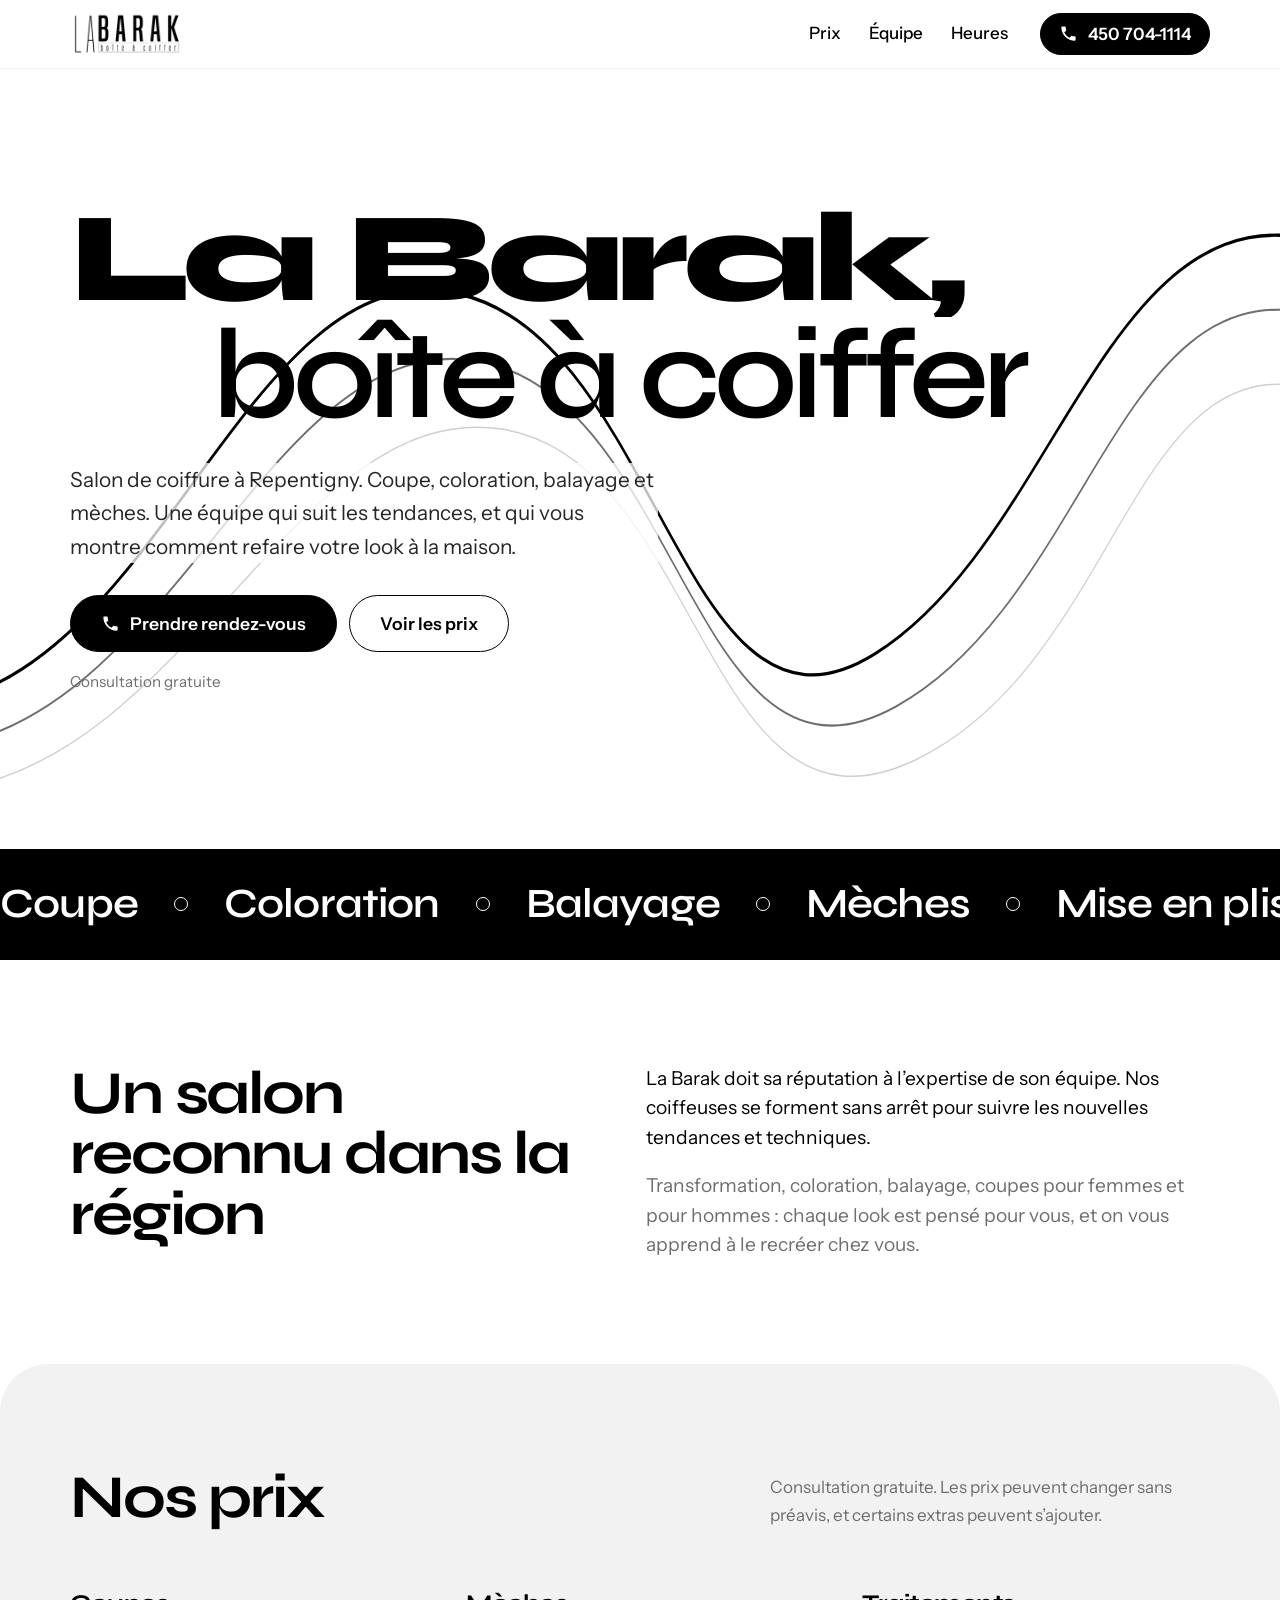
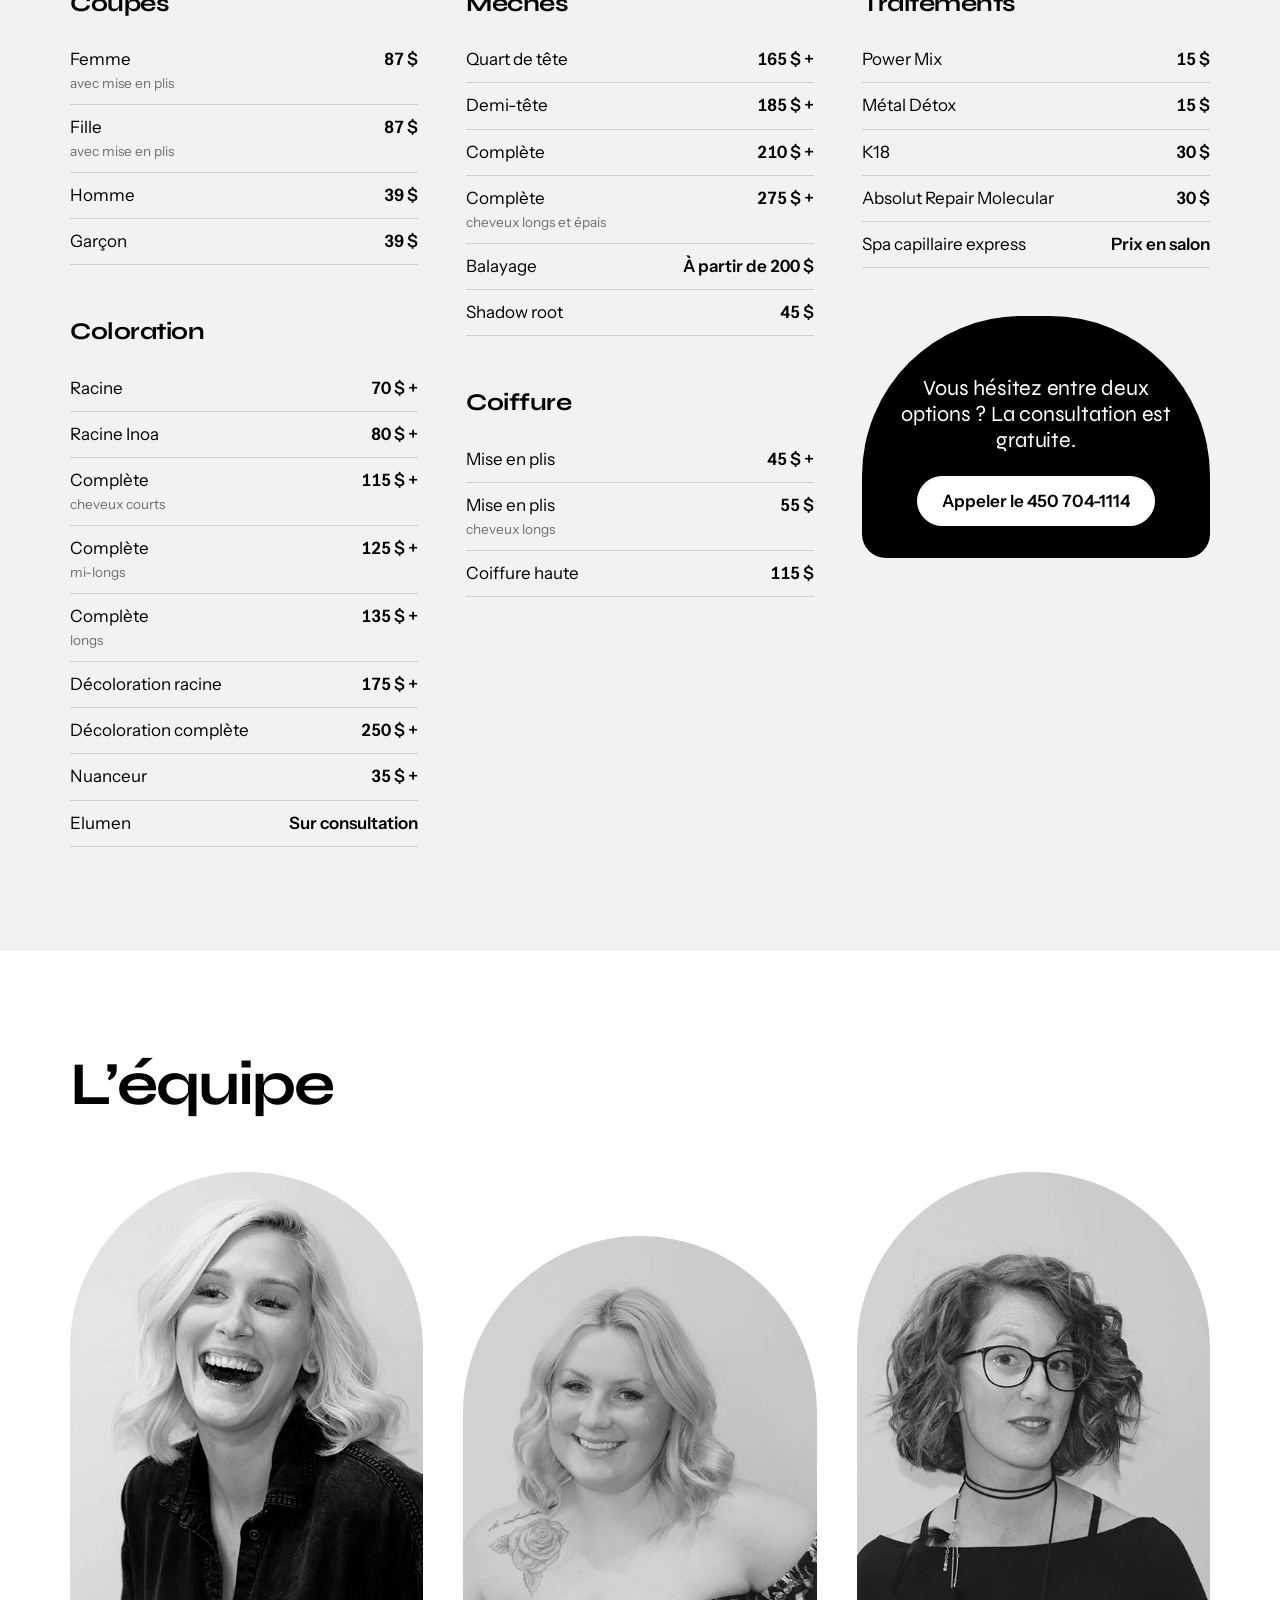
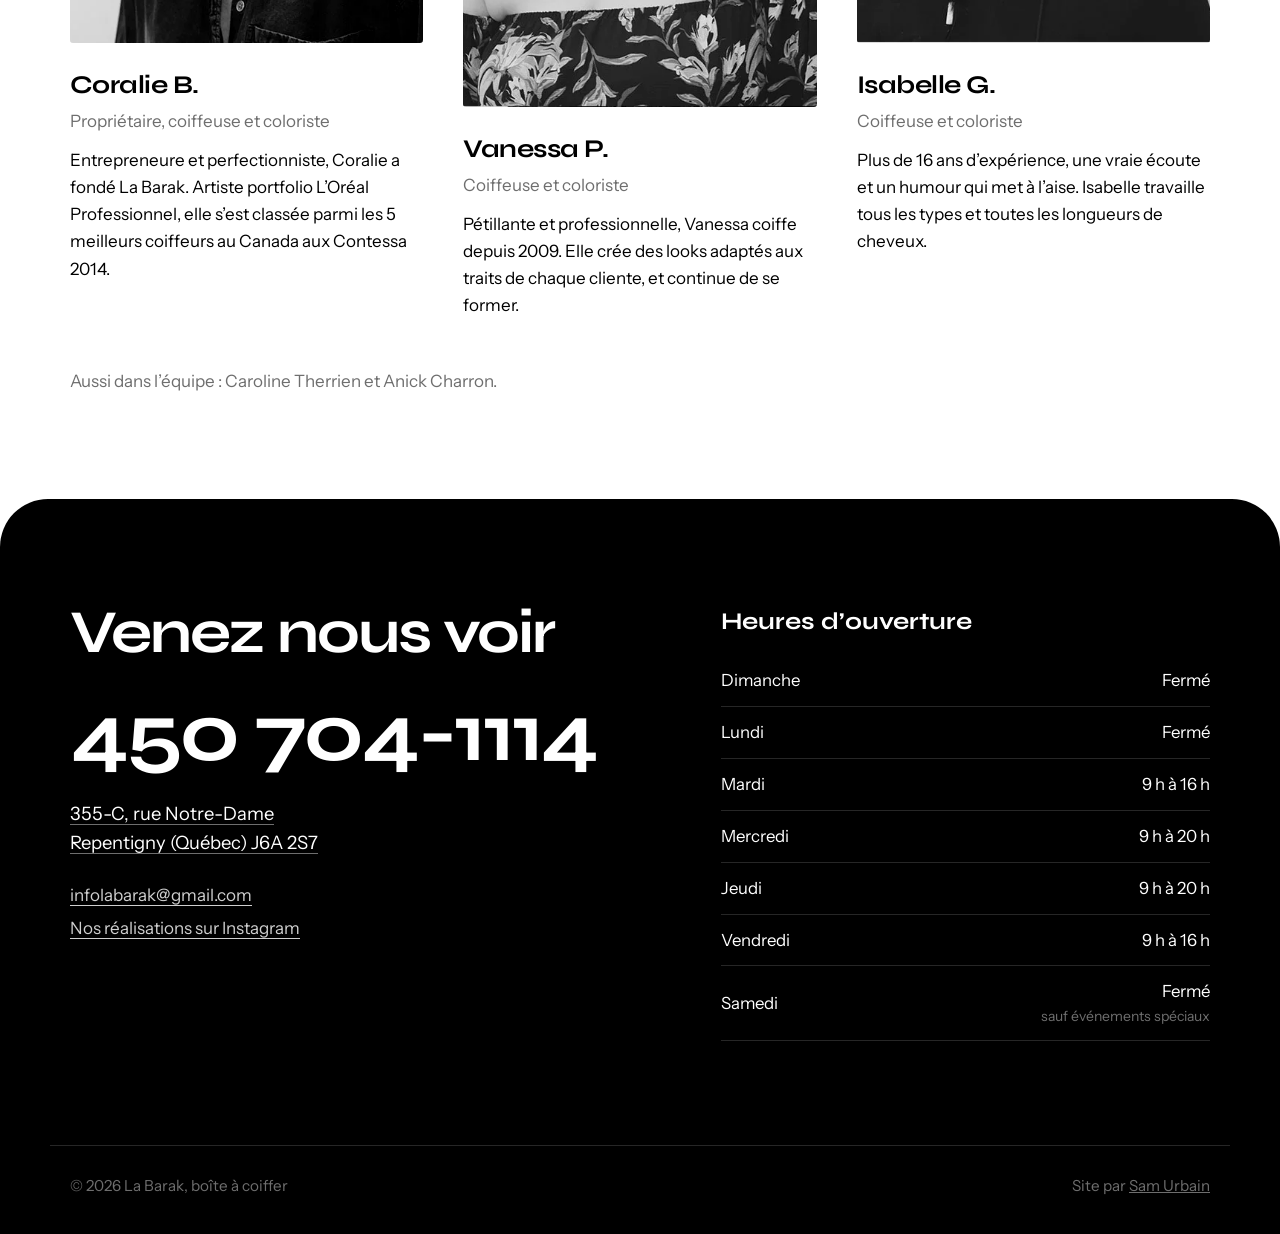
<file: index.html>
<!doctype html>
<html lang="fr-CA">
<head>
  <meta charset="utf-8">
  <meta name="viewport" content="width=device-width, initial-scale=1, viewport-fit=cover">
  <title>La Barak, boîte à coiffer | Salon de coiffure à Repentigny</title>
  <meta name="description" content="Coupe, coloration, balayage, mèches et mise en plis à Repentigny. Consultation gratuite. 355-C, rue Notre-Dame. 450 704-1114.">
  <link rel="canonical" href="https://labarak.ca/">
  <link rel="icon" href="assets/img/favicon.svg" type="image/svg+xml">
  <meta name="theme-color" content="#000000">
  <meta property="og:type" content="website">
  <meta property="og:locale" content="fr_CA">
  <meta property="og:title" content="La Barak, boîte à coiffer | Repentigny">
  <meta property="og:description" content="Coupe, coloration, balayage et mèches. Consultation gratuite.">
  <meta property="og:url" content="https://labarak.ca/">
  <meta property="og:image" content="https://labarak.ca/assets/img/partage.jpg">
  <link rel="preconnect" href="https://fonts.googleapis.com">
  <link rel="preconnect" href="https://fonts.gstatic.com" crossorigin>
  <link href="https://fonts.googleapis.com/css2?family=Syne:wght@500..800&family=Instrument+Sans:wght@400..600&display=swap" rel="stylesheet">
  <link rel="stylesheet" href="styles.css">
  <script type="application/ld+json">
  {
    "@context": "https://schema.org",
    "@type": "HairSalon",
    "name": "La Barak, boîte à coiffer",
    "url": "https://labarak.ca/",
    "telephone": "+1-450-704-1114",
    "email": "infolabarak@gmail.com",
    "image": "https://labarak.ca/assets/img/partage.jpg",
    "address": {
      "@type": "PostalAddress",
      "streetAddress": "355-C, rue Notre-Dame",
      "addressLocality": "Repentigny",
      "addressRegion": "QC",
      "postalCode": "J6A 2S7",
      "addressCountry": "CA"
    },
    "openingHoursSpecification": [
      { "@type": "OpeningHoursSpecification", "dayOfWeek": ["Tuesday", "Friday"], "opens": "09:00", "closes": "16:00" },
      { "@type": "OpeningHoursSpecification", "dayOfWeek": ["Wednesday", "Thursday"], "opens": "09:00", "closes": "20:00" }
    ],
    "sameAs": ["https://www.instagram.com/labarak_boiteacoiffer/"]
  }
  </script>
</head>
<body>
  <a class="skip" href="#contenu">Aller au contenu</a>

  <header class="site-header">
    <div class="wrap header-inner">
      <a class="brand" href="#contenu"><img src="assets/img/logo.png" alt="La Barak, boîte à coiffer" width="115" height="44"></a>
      <nav class="nav" aria-label="Navigation principale">
        <a href="#prix">Prix</a>
        <a href="#equipe">Équipe</a>
        <a href="#heures">Heures</a>
      </nav>
      <a class="btn btn-black header-call" href="tel:+14507041114">
        <svg viewBox="0 0 24 24" aria-hidden="true"><path fill="currentColor" d="M6.6 10.8a15.1 15.1 0 0 0 6.6 6.6l2.2-2.2c.3-.3.7-.4 1-.2 1.1.4 2.3.6 3.6.6.6 0 1 .4 1 1V20c0 .6-.4 1-1 1A17 17 0 0 1 3 4c0-.6.4-1 1-1h3.5c.6 0 1 .4 1 1 0 1.3.2 2.5.6 3.6.1.3 0 .7-.2 1z"/></svg>
        <span>450 704-1114</span>
      </a>
    </div>
  </header>

  <main id="contenu">
    <!-- Bandeau : une mèche de cheveux se dessine au chargement -->
    <section class="hero">
      <svg class="strand" viewBox="0 0 1200 520" preserveAspectRatio="none" aria-hidden="true">
        <path class="strand-a" d="M-40 420 C 160 380, 240 120, 430 150 S 640 470, 820 390 S 1040 60, 1260 120"/>
        <path class="strand-b" d="M-40 450 C 170 420, 260 170, 450 195 S 650 500, 840 425 S 1050 110, 1260 170"/>
        <path class="strand-c" d="M-40 480 C 180 455, 280 220, 470 240 S 660 530, 860 460 S 1060 160, 1260 220"/>
      </svg>
      <div class="wrap hero-inner">
        <h1 class="hero-title">
          <span class="line">La Barak,</span>
          <span class="line line-in">boîte à coiffer</span>
        </h1>
        <p class="hero-lead">Salon de coiffure à Repentigny. Coupe, coloration, balayage et mèches. Une équipe qui suit les tendances, et qui vous montre comment refaire votre look à la maison.</p>
        <div class="hero-actions">
          <a class="btn btn-black btn-lg" href="tel:+14507041114">
            <svg viewBox="0 0 24 24" aria-hidden="true"><path fill="currentColor" d="M6.6 10.8a15.1 15.1 0 0 0 6.6 6.6l2.2-2.2c.3-.3.7-.4 1-.2 1.1.4 2.3.6 3.6.6.6 0 1 .4 1 1V20c0 .6-.4 1-1 1A17 17 0 0 1 3 4c0-.6.4-1 1-1h3.5c.6 0 1 .4 1 1 0 1.3.2 2.5.6 3.6.1.3 0 .7-.2 1z"/></svg>
            Prendre rendez-vous
          </a>
          <a class="btn btn-line btn-lg" href="#prix">Voir les prix</a>
        </div>
        <p class="hero-note">Consultation gratuite</p>
      </div>
    </section>

    <!-- Bande défilante des services -->
    <div class="marquee" aria-hidden="true">
      <div class="marquee-track">
        <span>Coupe</span><i></i><span>Coloration</span><i></i><span>Balayage</span><i></i><span>Mèches</span><i></i><span>Mise en plis</span><i></i><span>Coiffure haute</span><i></i><span>Traitements</span><i></i>
        <span>Coupe</span><i></i><span>Coloration</span><i></i><span>Balayage</span><i></i><span>Mèches</span><i></i><span>Mise en plis</span><i></i><span>Coiffure haute</span><i></i><span>Traitements</span><i></i>
      </div>
    </div>

    <section id="salon" class="section about">
      <div class="wrap about-inner">
        <h2 class="title">Un salon reconnu dans la région</h2>
        <div class="about-text">
          <p>La Barak doit sa réputation à l’expertise de son équipe. Nos coiffeuses se forment sans arrêt pour suivre les nouvelles tendances et techniques.</p>
          <p>Transformation, coloration, balayage, coupes pour femmes et pour hommes : chaque look est pensé pour vous, et on vous apprend à le recréer chez vous.</p>
        </div>
      </div>
    </section>

    <section id="prix" class="section prices" aria-labelledby="prix-titre">
      <div class="wrap">
        <div class="prices-head">
          <h2 id="prix-titre" class="title">Nos prix</h2>
          <p class="prices-note">Consultation gratuite. Les prix peuvent changer sans préavis, et certains extras peuvent s’ajouter.</p>
        </div>

        <div class="menu">
          <section class="menu-cat">
            <h3>Coupes</h3>
            <dl>
              <div><dt>Femme <small>avec mise en plis</small></dt><dd>87 $</dd></div>
              <div><dt>Fille <small>avec mise en plis</small></dt><dd>87 $</dd></div>
              <div><dt>Homme</dt><dd>39 $</dd></div>
              <div><dt>Garçon</dt><dd>39 $</dd></div>
            </dl>
          </section>

          <section class="menu-cat">
            <h3>Coloration</h3>
            <dl>
              <div><dt>Racine</dt><dd>70 $ +</dd></div>
              <div><dt>Racine Inoa</dt><dd>80 $ +</dd></div>
              <div><dt>Complète <small>cheveux courts</small></dt><dd>115 $ +</dd></div>
              <div><dt>Complète <small>mi-longs</small></dt><dd>125 $ +</dd></div>
              <div><dt>Complète <small>longs</small></dt><dd>135 $ +</dd></div>
              <div><dt>Décoloration racine</dt><dd>175 $ +</dd></div>
              <div><dt>Décoloration complète</dt><dd>250 $ +</dd></div>
              <div><dt>Nuanceur</dt><dd>35 $ +</dd></div>
              <div><dt>Elumen</dt><dd>Sur consultation</dd></div>
            </dl>
          </section>

          <section class="menu-cat">
            <h3>Mèches</h3>
            <dl>
              <div><dt>Quart de tête</dt><dd>165 $ +</dd></div>
              <div><dt>Demi-tête</dt><dd>185 $ +</dd></div>
              <div><dt>Complète</dt><dd>210 $ +</dd></div>
              <div><dt>Complète <small>cheveux longs et épais</small></dt><dd>275 $ +</dd></div>
              <div><dt>Balayage</dt><dd>À partir de 200 $</dd></div>
              <div><dt>Shadow root</dt><dd>45 $</dd></div>
            </dl>
          </section>

          <section class="menu-cat">
            <h3>Coiffure</h3>
            <dl>
              <div><dt>Mise en plis</dt><dd>45 $ +</dd></div>
              <div><dt>Mise en plis <small>cheveux longs</small></dt><dd>55 $</dd></div>
              <div><dt>Coiffure haute</dt><dd>115 $</dd></div>
            </dl>
          </section>

          <section class="menu-cat">
            <h3>Traitements</h3>
            <dl>
              <div><dt>Power Mix</dt><dd>15 $</dd></div>
              <div><dt>Métal Détox</dt><dd>15 $</dd></div>
              <div><dt>K18</dt><dd>30 $</dd></div>
              <div><dt>Absolut Repair Molecular</dt><dd>30 $</dd></div>
              <div><dt>Spa capillaire express</dt><dd>Prix en salon</dd></div>
            </dl>
          </section>

          <aside class="menu-cta">
            <p>Vous hésitez entre deux options&nbsp;? La consultation est gratuite.</p>
            <a class="btn btn-white" href="tel:+14507041114">Appeler le 450 704-1114</a>
          </aside>
        </div>
      </div>
    </section>

    <section id="equipe" class="section team" aria-labelledby="equipe-titre">
      <div class="wrap">
        <h2 id="equipe-titre" class="title">L’équipe</h2>
        <ul class="team-grid">
          <li class="member">
            <div class="arch"><img src="assets/img/coralie.webp" alt="Coralie B." loading="lazy" width="950" height="634"></div>
            <h3>Coralie B.</h3>
            <p class="role">Propriétaire, coiffeuse et coloriste</p>
            <p>Entrepreneure et perfectionniste, Coralie a fondé La Barak. Artiste portfolio L’Oréal Professionnel, elle s’est classée parmi les 5 meilleurs coiffeurs au Canada aux Contessa 2014.</p>
          </li>
          <li class="member">
            <div class="arch"><img src="assets/img/vanessa.webp" alt="Vanessa P." loading="lazy" width="950" height="634"></div>
            <h3>Vanessa P.</h3>
            <p class="role">Coiffeuse et coloriste</p>
            <p>Pétillante et professionnelle, Vanessa coiffe depuis 2009. Elle crée des looks adaptés aux traits de chaque cliente, et continue de se former.</p>
          </li>
          <li class="member">
            <div class="arch"><img src="assets/img/isabelle.webp" alt="Isabelle G." loading="lazy" width="950" height="634"></div>
            <h3>Isabelle G.</h3>
            <p class="role">Coiffeuse et coloriste</p>
            <p>Plus de 16 ans d’expérience, une vraie écoute et un humour qui met à l’aise. Isabelle travaille tous les types et toutes les longueurs de cheveux.</p>
          </li>
        </ul>
        <p class="team-more">Aussi dans l’équipe&nbsp;: Caroline Therrien et Anick Charron.</p>
      </div>
    </section>

    <section id="heures" class="visit" aria-labelledby="heures-titre">
      <div class="wrap visit-inner">
        <div>
          <h2 id="heures-titre" class="title">Venez nous voir</h2>
          <a class="visit-phone" href="tel:+14507041114">450 704-1114</a>
          <p class="visit-address">
            <a href="https://www.google.com/maps/search/?api=1&amp;query=355-C+rue+Notre-Dame+Repentigny+QC+J6A+2S7">355-C, rue Notre-Dame<br>Repentigny (Québec) J6A 2S7</a>
          </p>
          <p class="visit-links">
            <a href="mailto:infolabarak@gmail.com">infolabarak@gmail.com</a>
            <a href="https://www.instagram.com/labarak_boiteacoiffer/">Nos réalisations sur Instagram</a>
          </p>
        </div>
        <table class="hours">
          <caption>Heures d’ouverture</caption>
          <tbody>
            <tr><th scope="row">Dimanche</th><td>Fermé</td></tr>
            <tr><th scope="row">Lundi</th><td>Fermé</td></tr>
            <tr><th scope="row">Mardi</th><td>9 h à 16 h</td></tr>
            <tr><th scope="row">Mercredi</th><td>9 h à 20 h</td></tr>
            <tr><th scope="row">Jeudi</th><td>9 h à 20 h</td></tr>
            <tr><th scope="row">Vendredi</th><td>9 h à 16 h</td></tr>
            <tr><th scope="row">Samedi</th><td>Fermé <small>sauf événements spéciaux</small></td></tr>
          </tbody>
        </table>
      </div>
    </section>
  </main>

  <footer class="site-footer">
    <div class="wrap footer-inner">
      <p>© <span data-year>2026</span> La Barak, boîte à coiffer</p>
      <p>Site par <a href="https://linkedin.com/samurbain">Sam Urbain</a></p>
    </div>
  </footer>

  <nav class="callbar" aria-label="Contact rapide">
    <a class="btn btn-black" href="tel:+14507041114">
      <svg viewBox="0 0 24 24" aria-hidden="true"><path fill="currentColor" d="M6.6 10.8a15.1 15.1 0 0 0 6.6 6.6l2.2-2.2c.3-.3.7-.4 1-.2 1.1.4 2.3.6 3.6.6.6 0 1 .4 1 1V20c0 .6-.4 1-1 1A17 17 0 0 1 3 4c0-.6.4-1 1-1h3.5c.6 0 1 .4 1 1 0 1.3.2 2.5.6 3.6.1.3 0 .7-.2 1z"/></svg>
      Prendre rendez-vous
    </a>
  </nav>

  <script src="main.js" defer></script>
</body>
</html>
</file>
<file: styles.css>
/* La Barak, boîte à coiffer — noir, blanc, gris, des courbes et un peu de mouvement */
:root {
  --black: #000000;
  --white: #ffffff;
  --grey-900: #262626;
  --grey-600: #6e6e6e;
  --grey-300: #cfcfcf;
  --grey-100: #f2f2f2;

  --display: "Syne", "Helvetica Neue", Arial, sans-serif;
  --text: "Instrument Sans", system-ui, -apple-system, "Segoe UI", Roboto, sans-serif;
  --wrap: 1180px;
  --ease: cubic-bezier(.2, .7, .1, 1);
}

*, *::before, *::after { box-sizing: border-box; }
html { scroll-behavior: smooth; scroll-padding-top: 76px; }
body {
  margin: 0; font-family: var(--text); font-size: 1.0625rem; line-height: 1.6;
  color: var(--black); background: var(--white); -webkit-font-smoothing: antialiased;
}
img { max-width: 100%; height: auto; display: block; }
a { color: inherit; }
:focus-visible { outline: 2px solid var(--black); outline-offset: 4px; }
.wrap { width: 100%; max-width: var(--wrap); margin: 0 auto; padding: 0 20px; }
.skip { position: absolute; left: -9999px; }
.skip:focus { left: 16px; top: 16px; z-index: 100; background: var(--white); padding: 8px 12px; }

/* ---------- Boutons ---------- */
.btn {
  display: inline-flex; align-items: center; justify-content: center; gap: 10px;
  font: inherit; font-weight: 600; line-height: 1.2; text-decoration: none;
  padding: 14px 24px; border-radius: 999px; border: 1.5px solid var(--black); cursor: pointer;
  transition: background-color .2s, color .2s;
}
.btn svg { width: 19px; height: 19px; flex: none; }
.btn-black { background: var(--black); color: var(--white); }
.btn-black:hover { background: var(--grey-900); }
.btn-line { background: transparent; color: var(--black); }
.btn-line:hover { background: var(--black); color: var(--white); }
.btn-white { background: var(--white); color: var(--black); border-color: var(--white); }
.btn-white:hover { background: transparent; color: var(--white); }
.btn-lg { padding: 17px 30px; font-size: 1.1rem; }

/* ---------- En-tête ---------- */
.site-header { position: sticky; top: 0; z-index: 50; background: rgba(255,255,255,.9); backdrop-filter: blur(12px); border-bottom: 1px solid var(--grey-100); }
.header-inner { display: flex; align-items: center; gap: 32px; min-height: 68px; }
.brand { margin-right: auto; }
.brand img { height: 44px; width: auto; }
.nav { display: flex; gap: 28px; }
.nav a { text-decoration: none; font-weight: 500; position: relative; }
.nav a::after { content: ""; position: absolute; left: 0; right: 0; bottom: -4px; height: 1.5px; background: currentColor; transform: scaleX(0); transform-origin: left; transition: transform .3s var(--ease); }
.nav a:hover::after { transform: scaleX(1); }
.header-call { padding: 10px 18px; }

/* ---------- Bandeau ---------- */
.hero { position: relative; overflow: hidden; min-height: min(88vh, 780px); display: flex; align-items: center; }
.strand { position: absolute; inset: 0; width: 100%; height: 100%; z-index: 0; }
.strand path { fill: none; stroke-linecap: round; stroke-dasharray: 1800; stroke-dashoffset: 1800; animation: draw 2.6s var(--ease) forwards; }
.strand-a { stroke: var(--black); stroke-width: 2.2; }
.strand-b { stroke: var(--grey-600); stroke-width: 1.4; animation-delay: .15s !important; }
.strand-c { stroke: var(--grey-300); stroke-width: 1; animation-delay: .3s !important; }
@keyframes draw { to { stroke-dashoffset: 0; } }

.hero-inner { position: relative; z-index: 1; padding-top: 72px; padding-bottom: 96px; }
.hero-title {
  margin: 0 0 28px; font-family: var(--display); font-weight: 800;
  font-size: clamp(3.1rem, 10vw, 8.4rem); line-height: .92; letter-spacing: -.045em;
}
.hero-title .line { display: block; overflow: hidden; }
.hero-title .line-in { padding-left: 1.1em; font-weight: 600; }
.hero-title .line, .hero-lead, .hero-actions, .hero-note { animation: rise .9s var(--ease) both; }
.hero-title .line-in { animation-delay: .08s; }
.hero-lead { animation-delay: .2s; }
.hero-actions { animation-delay: .3s; }
.hero-note { animation-delay: .38s; }
@keyframes rise { from { opacity: 0; transform: translateY(24px); } to { opacity: 1; transform: none; } }

.hero-lead { margin: 0 0 32px; max-width: 42ch; font-size: clamp(1.1rem, 1.8vw, 1.3rem); color: var(--grey-900); background: rgba(255,255,255,.75); }
.hero-actions { display: flex; flex-wrap: wrap; gap: 12px; }
.hero-note { margin: 18px 0 0; color: var(--grey-600); font-size: .95rem; }

/* ---------- Bande défilante ---------- */
.marquee { background: var(--black); color: var(--white); overflow: hidden; padding: 22px 0; }
.marquee-track { display: flex; align-items: center; gap: 36px; width: max-content; animation: slide 38s linear infinite; }
.marquee span { font-family: var(--display); font-weight: 600; font-size: clamp(1.6rem, 3.4vw, 2.6rem); letter-spacing: -.02em; white-space: nowrap; }
.marquee i { width: 14px; height: 14px; border: 1.5px solid var(--white); border-radius: 50%; flex: none; }
@keyframes slide { to { transform: translateX(-50%); } }

/* ---------- Sections ---------- */
.section { padding: 104px 0; }
.title { margin: 0; font-family: var(--display); font-weight: 700; font-size: clamp(2.2rem, 5vw, 3.8rem); line-height: 1; letter-spacing: -.035em; }

.about-inner { display: grid; grid-template-columns: 1fr 1.1fr; gap: 64px; align-items: start; }
.about-text p { margin: 0 0 18px; font-size: 1.2rem; line-height: 1.55; max-width: 46ch; }
.about-text p:last-child { margin: 0; color: var(--grey-600); }

/* ---------- Prix : un menu de salon ---------- */
.prices { background: var(--grey-100); border-radius: 48px 48px 0 0; }
.prices-head { display: flex; justify-content: space-between; align-items: end; gap: 32px; flex-wrap: wrap; margin-bottom: 56px; }
.prices-note { margin: 0; color: var(--grey-600); max-width: 40ch; }
.menu { columns: 3 300px; column-gap: 48px; }
.menu-cat, .menu-cta { break-inside: avoid; margin: 0 0 48px; }
.menu-cat h3 { margin: 0 0 14px; font-family: var(--display); font-weight: 700; font-size: 1.5rem; letter-spacing: -.02em; }
.menu dl { margin: 0; }
.menu dl > div { display: flex; align-items: baseline; gap: 10px; padding: 9px 0; border-bottom: 1px solid var(--grey-300); }
.menu dt { flex: 1; }
.menu dt small { display: block; color: var(--grey-600); font-size: .85rem; }
.menu dd { margin: 0; font-weight: 600; white-space: nowrap; font-variant-numeric: tabular-nums; }
.menu-cta { background: var(--black); color: var(--white); padding: 32px 28px; border-radius: 160px 160px 24px 24px; text-align: center; }
.menu-cta p { margin: 28px 0 22px; font-family: var(--display); font-size: 1.35rem; line-height: 1.2; letter-spacing: -.01em; }

/* ---------- Équipe : portraits en arche, comme un miroir de salon ---------- */
.team .title { margin-bottom: 56px; }
.team-grid { list-style: none; margin: 0; padding: 0; display: grid; grid-template-columns: repeat(3, 1fr); gap: 40px; }
.member:nth-child(2) { margin-top: 64px; }
.arch { aspect-ratio: 3 / 4; border-radius: 999px 999px 18px 18px; overflow: hidden; background: var(--grey-100); margin-bottom: 22px; }
.arch img { width: 100%; height: 100%; object-fit: cover; filter: grayscale(1) contrast(1.05); transition: filter .5s var(--ease), transform .7s var(--ease); }
.member:hover .arch img { filter: grayscale(0); transform: scale(1.03); }
.member h3 { margin: 0; font-family: var(--display); font-size: 1.6rem; letter-spacing: -.02em; }
.member .role { margin: 2px 0 12px; color: var(--grey-600); }
.member p:last-child { margin: 0; max-width: 38ch; }
.team-more { margin: 48px 0 0; color: var(--grey-600); }

/* ---------- Visite ---------- */
.visit { background: var(--black); color: var(--white); padding: 104px 0; border-radius: 48px 48px 0 0; }
.visit-inner { display: grid; grid-template-columns: 1.2fr 1fr; gap: 64px; align-items: start; }
.visit-phone { display: block; margin: 28px 0 24px; font-family: var(--display); font-weight: 700; font-size: clamp(2.6rem, 7vw, 5.2rem); line-height: 1; letter-spacing: -.04em; text-decoration: none; }
.visit-phone:hover { color: var(--grey-300); }
.visit-address { margin: 0 0 24px; font-size: 1.15rem; }
.visit-address a { text-decoration-color: var(--grey-600); text-underline-offset: 4px; }
.visit-links { margin: 0; display: grid; gap: 6px; color: var(--grey-300); }
.visit-links a { text-underline-offset: 4px; }
.hours { width: 100%; border-collapse: collapse; font-size: 1.05rem; }
.hours caption { text-align: left; font-family: var(--display); font-weight: 700; font-size: 1.5rem; margin-bottom: 14px; }
.hours th, .hours td { padding: 12px 0; border-bottom: 1px solid var(--grey-900); text-align: left; font-weight: 400; }
.hours td { text-align: right; }
.hours small { display: block; color: var(--grey-600); }

/* ---------- Pied de page ---------- */
.site-footer { background: var(--black); color: var(--grey-600); padding: 0 0 36px; font-size: .95rem; }
.footer-inner { display: flex; justify-content: space-between; gap: 16px; flex-wrap: wrap; border-top: 1px solid var(--grey-900); padding-top: 28px; }
.site-footer p { margin: 0; }

.callbar { display: none; }

/* ---------- Mobile ---------- */
@media (max-width: 860px) {
  .nav { display: none; }
  .header-call span { display: none; }
  .hero { min-height: 0; }
  .hero-inner { padding-top: 56px; padding-bottom: 72px; }
  .hero-actions .btn { flex: 1 1 100%; }
  .section, .visit { padding: 72px 0; }
  .about-inner, .visit-inner { grid-template-columns: 1fr; gap: 28px; }
  .prices, .visit { border-radius: 28px 28px 0 0; }
  .team-grid { grid-template-columns: 1fr; gap: 48px; }
  .member:nth-child(2) { margin-top: 0; }
  .arch { max-width: 360px; }
  .callbar {
    display: block; position: fixed; left: 0; right: 0; bottom: 0; z-index: 60;
    padding: 10px 12px calc(10px + env(safe-area-inset-bottom));
    background: rgba(255,255,255,.95); backdrop-filter: blur(10px); border-top: 1px solid var(--grey-100);
  }
  .callbar .btn { width: 100%; padding: 15px; }
  body { padding-bottom: 76px; }
}

/* Mouvement réduit : tout s'affiche immédiatement, rien ne défile */
@media (prefers-reduced-motion: reduce) {
  html { scroll-behavior: auto; }
  *, *::before, *::after { animation: none !important; transition: none !important; }
  .strand path { stroke-dashoffset: 0; }
  .marquee-track { flex-wrap: wrap; width: auto; justify-content: center; }
  .marquee-track > :nth-child(n+15) { display: none; }
}
</file>
